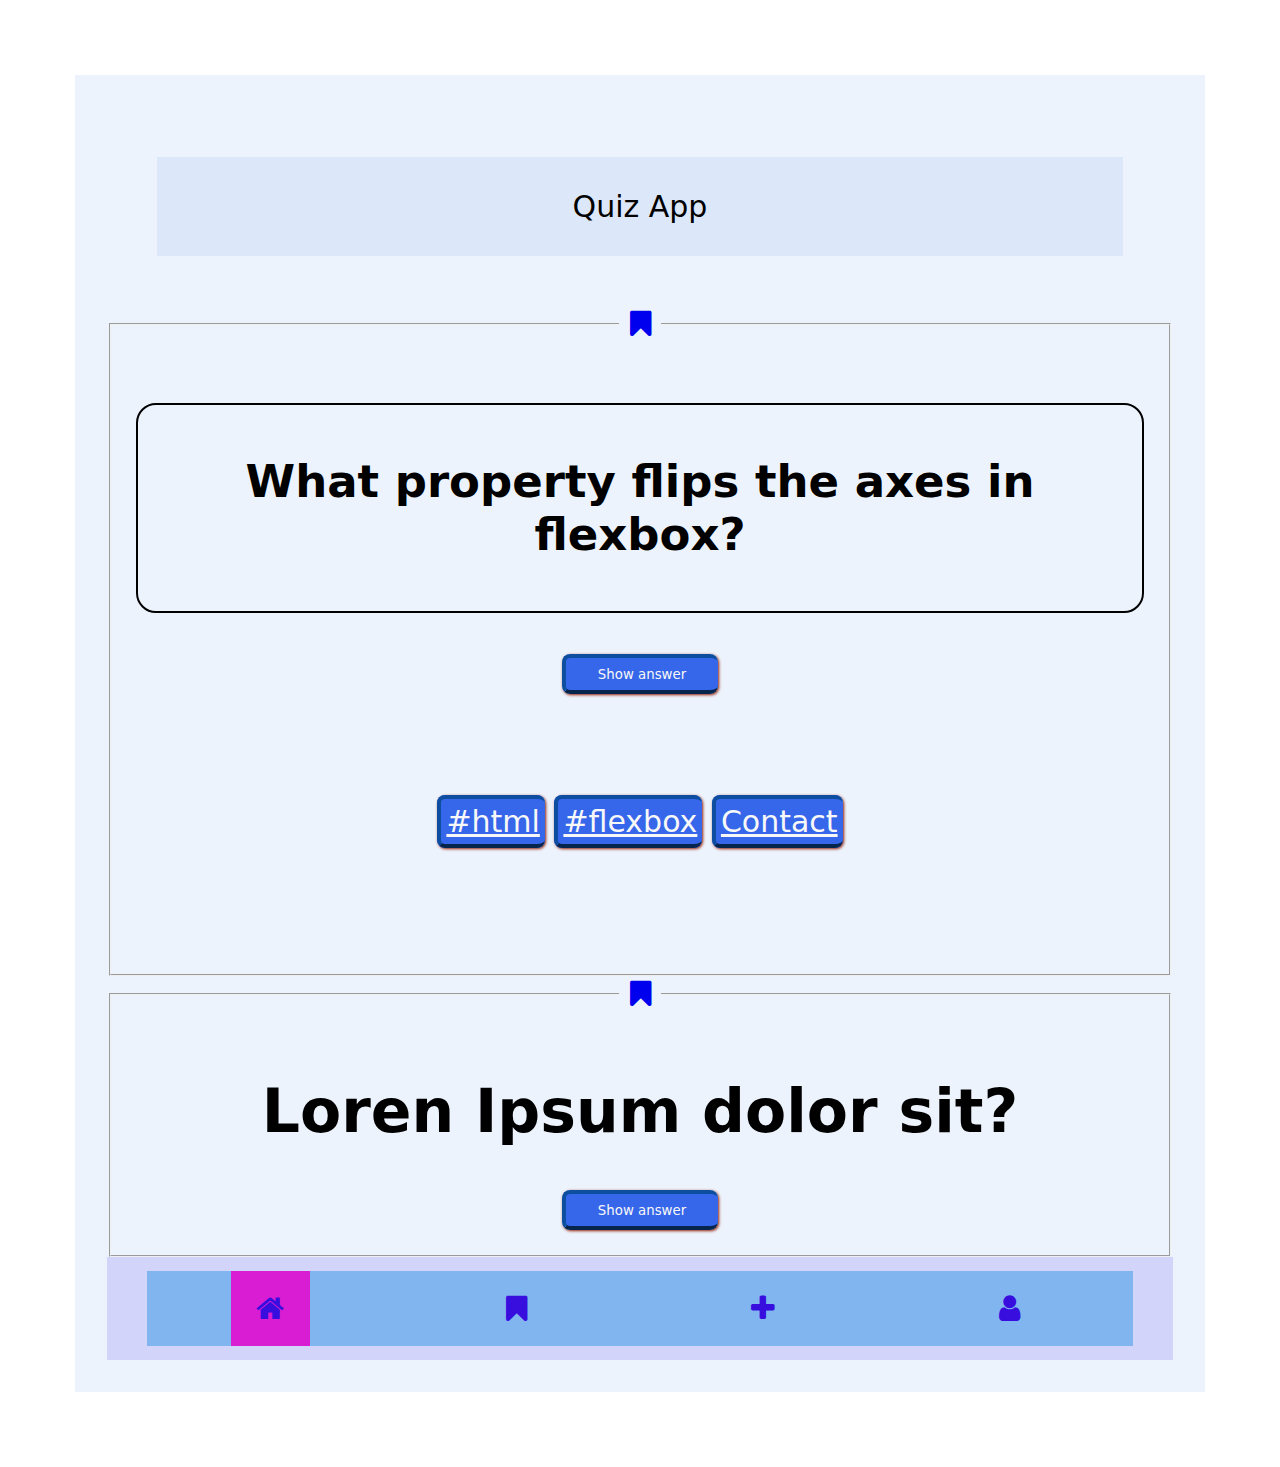
<file: index.html>
<!DOCTYPE html>
<html lang="en">

<head>
    <meta charset="UTF-8">
    <meta http-equiv="X-UA-Compatible" content="IE=edge">
    <meta name="viewport" content="width=device-width, initial-scale=1.0">
    <meta name="viewport" content="width=device-width, initial-scale=1.0" />
    <link rel="stylesheet" href="styles.css">
   
    <meta name="viewport" content="width=device-width, initial-scale=1">
<link rel="stylesheet" href="https://cdnjs.cloudflare.com/ajax/libs/font-awesome/4.7.0/css/font-awesome.min.css">
    <header class="menu-title">
    <title>Quiz App</title>
</head>

<header class= "header">Quiz App</header>

<!--BODY-->

<body>

    <fieldset>
        <legend>
        <a href="#"><i class="fa fa-fw fa-bookmark"></i></a>
        </legend>
         <section>
        <h2>What property flips the axes in flexbox?</h2>
  
           <button class="button" href="Show-answer">Show answer</button>
      
            <ul class="menu-bar">
             <li>
               <a class="button" href="#html">#html</a>
               <a class="button" href="#flexbox">#flexbox</a>
               <a class="button" href="#contact">Contact</a>
            </li>
           </ul>
  
         </section>

    </fieldset>

    <fieldset>
  
      <legend>
        <a href="#"><i class="fa fa-fw fa-bookmark"></i></a>
      </legend>
      <section>
        <h1>Loren Ipsum dolor sit?</h1>
        <button class="button" href="Show-answer">Show answer</button>   
      </section>
    </fieldset>

<!--FOOTER AND NAVBAR-->

<footer>

  <nav>                                                           
   <div class="navbar">
     <a class="active" href="#"><i class="fa fa-fw fa-home"></i></a> 
     <a href="bookmarks.html"><i class="fa fa-fw fa-bookmark"></i></a> 
     <a href="form.html"><i class="fa fa-fw fa-plus"></i></a>
     <a href="profile.html"><i class="fa fa-fw fa-user"></i></a>
     </div>
  </nav>
  




</footer>
</body>

</html>
</file>
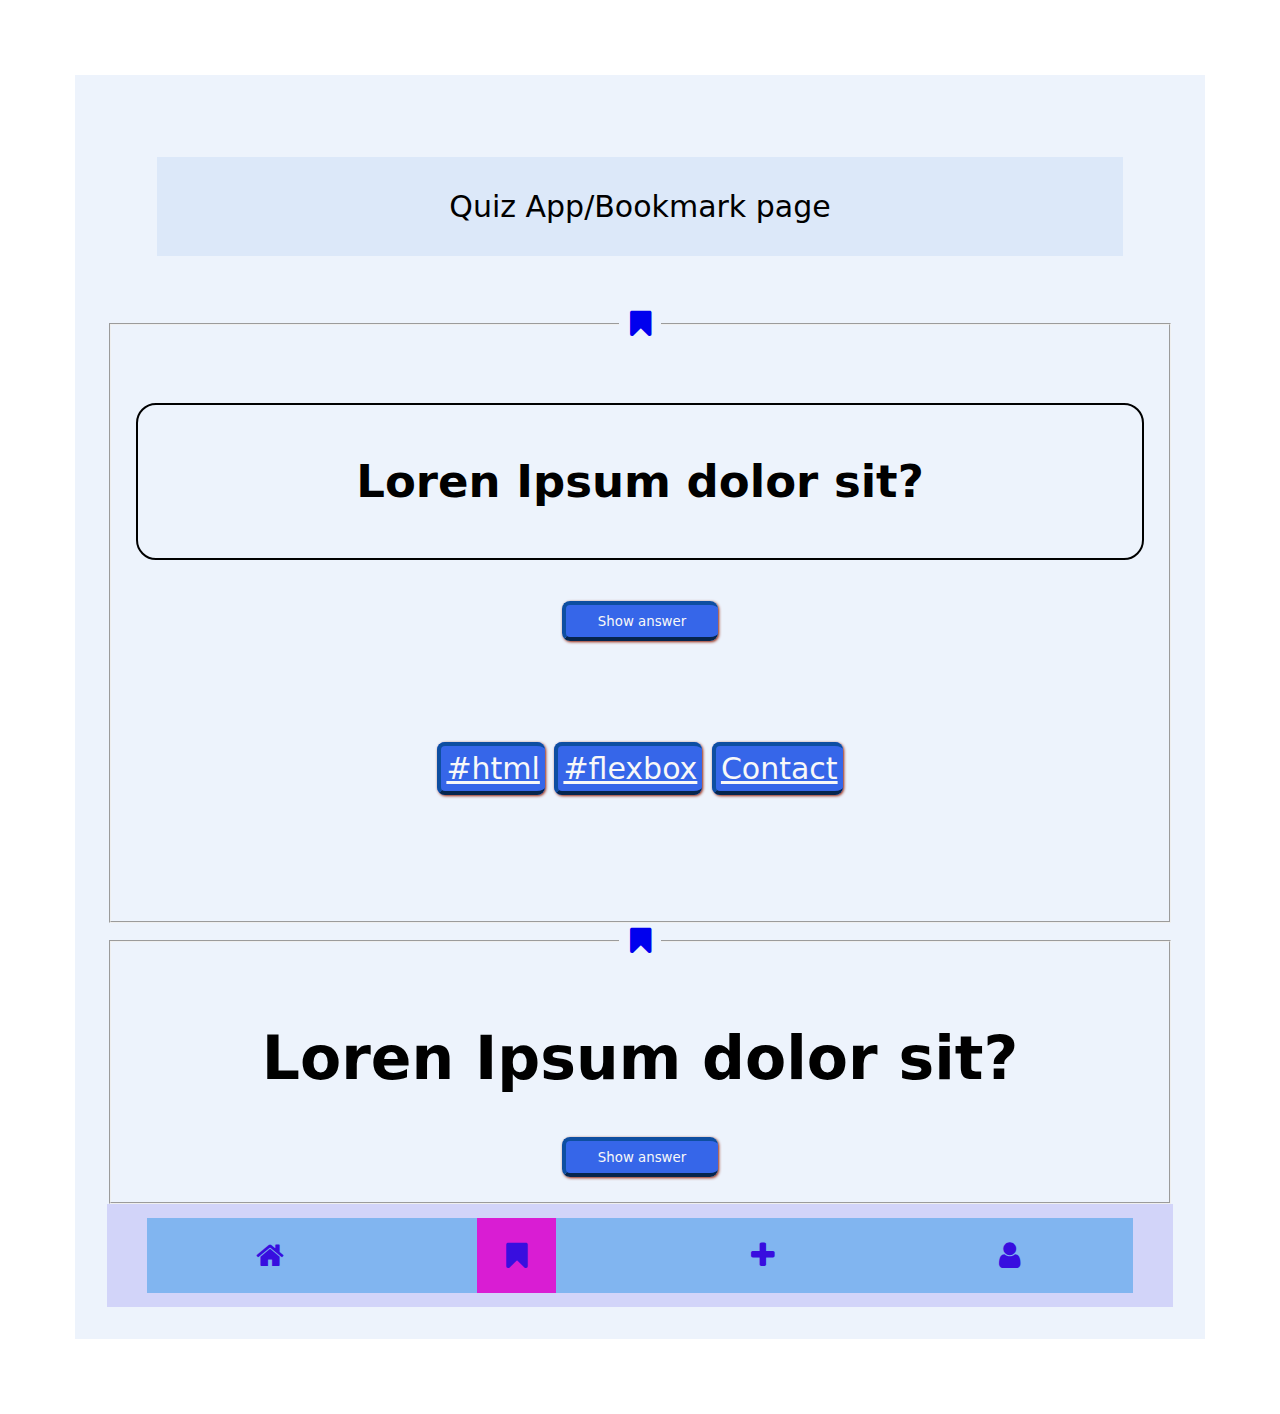
<file: bookmarks.html>
<!DOCTYPE html>
<html lang="en">

<head>
    <meta charset="UTF-8">
    <meta http-equiv="X-UA-Compatible" content="IE=edge">
    <meta name="viewport" content="width=device-width, initial-scale=1.0">
    <meta name="viewport" content="width=device-width, initial-scale=1.0" />
    <link rel="stylesheet" href="styles.css">

    <meta name="viewport" content="width=device-width, initial-scale=1">
<link rel="stylesheet" href="https://cdnjs.cloudflare.com/ajax/libs/font-awesome/4.7.0/css/font-awesome.min.css">
    <header class="menu-title">
    <title>Quiz App</title>
</head>

<header class= "header">Quiz App/Bookmark page</header>

<!--BODY-->

<body>


        

    <fieldset>
  
        <legend>
        <a href="#"><i class="fa fa-fw fa-bookmark"></i></a>
        </legend>

         <section>

   

            <h2>Loren Ipsum dolor sit?</h2>
  

           <button class="button" href="Show-answer">Show answer</button>

       
            <ul class="menu-bar">
             <li>
               <a class="button" href="#html">#html</a>
               <a class="button" href="#flexbox">#flexbox</a>
               <a class="button" href="#contact">Contact</a>
            </li>
           </ul>
  
         </section>

    </fieldset>

 
  </section>

    <fieldset>
  
         <legend>
           <a href="#"><i class="fa fa-fw fa-bookmark"></i></a>
         </legend>
  <section>
   
      <h1>Loren Ipsum dolor sit?</h1>

      <button class="button" href="Show-answer">Show answer</button>
   
  </section>


</fieldset>

<!--FOOTER AND NAVBAR-->

<footer>

  <nav>                                                           
   <div class="navbar">
     <a  href="index.html"><i class="fa fa-fw fa-home"></i></a> 
     <a class="active" href="bookmarks.html"><i class="fa fa-fw fa-bookmark"></i></a> 
     <a href="form.html"><i class="fa fa-fw fa-plus"></i></a>
     <a href="profile.html"><i class="fa fa-fw fa-user"></i></a>
    </div>
  </nav>
  
</footer>
</body>

</html>
</file>
<file: styles.css>
/*

.menuTitle{
  display: flex;
  justify-content: center;
}

<!--FOOTER AND NAVBAR-->

footer{
  height:15vh;
}

h1 {
  border: 2px solid black;
  border-radius:20px;
  padding: 50px 100px;
}

  .header-title {
    text-align: center;
    border-bottom: 1px solid black;
    border-top: 1px solid black;
  }
  
   .navigation-container i {
     font-size: 20px;
   }*/
   

@font-face{
font-family: myFonts;
src:url(sansation_light.woff);
}
*{font-family: system-ui, -apple-system, BlinkMacSystemFont, 'Segoe UI', Roboto, Oxygen, Ubuntu, Cantarell, 'Open Sans', 'Helvetica Neue', sans-serif;}
 
*{
  box-sizing: border-box
}


   
.menuTitle{
  display: flex;
  justify-content: center;
}


h2,textarea, input {
  border: 2px solid black;
  border-radius:20px;
  padding: 50px 100px;
}
header {
  text-align: center;
  padding: 2rem;
  background-color: #427de218;
  font-size: 30px;
  margin: 50px;
}

body {
 display: flexbox;
  margin: 5px;
  padding: 25px;
  margin: 0;
  transition: background 0.2s linear;
}
body.dark {
  background-color: #292c35;  
}


.checkbox {
  opacity: 0;
  position: absolute;
}
.label {
  width: 50px;
  height: 19px;
  background-color:#d71daf;
  display: flex;
  border-radius:50px;
  align-items: center;
  justify-content: space-between;
  padding: 5px;
  position:relative;
  transform: scale(1.5);
}

.ball {
  width: 17px;
  height: 17px;
  background-color: rgb(248, 249, 250);
  position:absolute;
  top: 2px;
  left: 2px;
  border-radius: 50%;
  transition: transform 0.2s linear;
}

/*  target the elemenent after the label*/
.checkbox:checked + .label .ball{
  transform: translateX(24px);
}

ul {
  list-style: none;
  padding: 5rem;
}

nav {
  padding: 14px 40px;
  background-color: #210be621;
}

.navbar {
  display: flex;
  flex-wrap: nowrap;
  flex-direction: row;
  background-color: rgba(20, 139, 230, 0.424);
  justify-content: space-around;
}

.navbar > div {
  background-color: #e9ded2;
  width: 100px;
  margin: 10px;
  text-align: center;
  line-height: 8px;
  font-size: 30px;
  align-items: flex-end;
  bottom:0;
}

.form, fieldset{
  display: flex;
  display: grid;
  padding: 25px;
}

.menu {
  font-size: 22px;
  border: 1px solid black;
  display:flex;
  justify-content: space-evenly;
  height: 100px;
  align-items: center;
  flex-wrap: wrap;
  gap: 10px;
}

.button, button {
  width: 156px;
  height: 40px;
  padding: 15px;
  border: 4px outset rgb(14, 78, 161);
  margin: 0;
  text-align: center;
  padding: 5px;
  border-right: #352f5f;
  border-radius: 8px;
  box-shadow: 1px 1px 3px rgb(146, 29, 6);
  background-color: rgba(46, 96, 232, 0.962);
  font-weight: 100;
  color: rgb(248, 248, 248);
}

.myDiv {
  width: 200px;
  padding: 5px;
  border: 3px outset black;
  margin: 0;
  text-align: center;
}
.menu-bar {
  display:flex;
  flex-wrap: nowrap;
  flex-direction:row;
  justify-content: space-around;
}


.flex-container {
  display: flex;
  flex-wrap: nowrap;
  background-color: DodgerBlue;
}


.navbar a {
  float:left;
  padding: 20px;
  color: rgb(56, 14, 223);
  text-decoration:none;
}

.navbar a:hover {
  background-color: #e986e6a9;
}

.active {
  background-color: #d91dd3;
  padding-block-start: 4%;
 padding-right: 6%;
 padding-left: 6%;

}

.dark-mode{
  border: 3px;
  padding: 5px;
  width: 46px;
  height: 20px;
  background-color: #a809f2fb;
  color: rgba(235, 7, 209, 0.825);
  border-radius: 56px;
  text-overflow: ellipsis;
  font-size: 80%;
}

@media screen and (max-width: 1000px) {
  .navbar a{
    float: none;
    display: block;
  }
}
  textarea {
    display:block;
    margin:1em 0;
    font-size: large;
  }  

.Profile-image {
  width:180px;
  border-color: rgb(8, 8, 8);
  border-width: 3px;
  border-style: solid;
  border-radius:180px;
}
</file>
